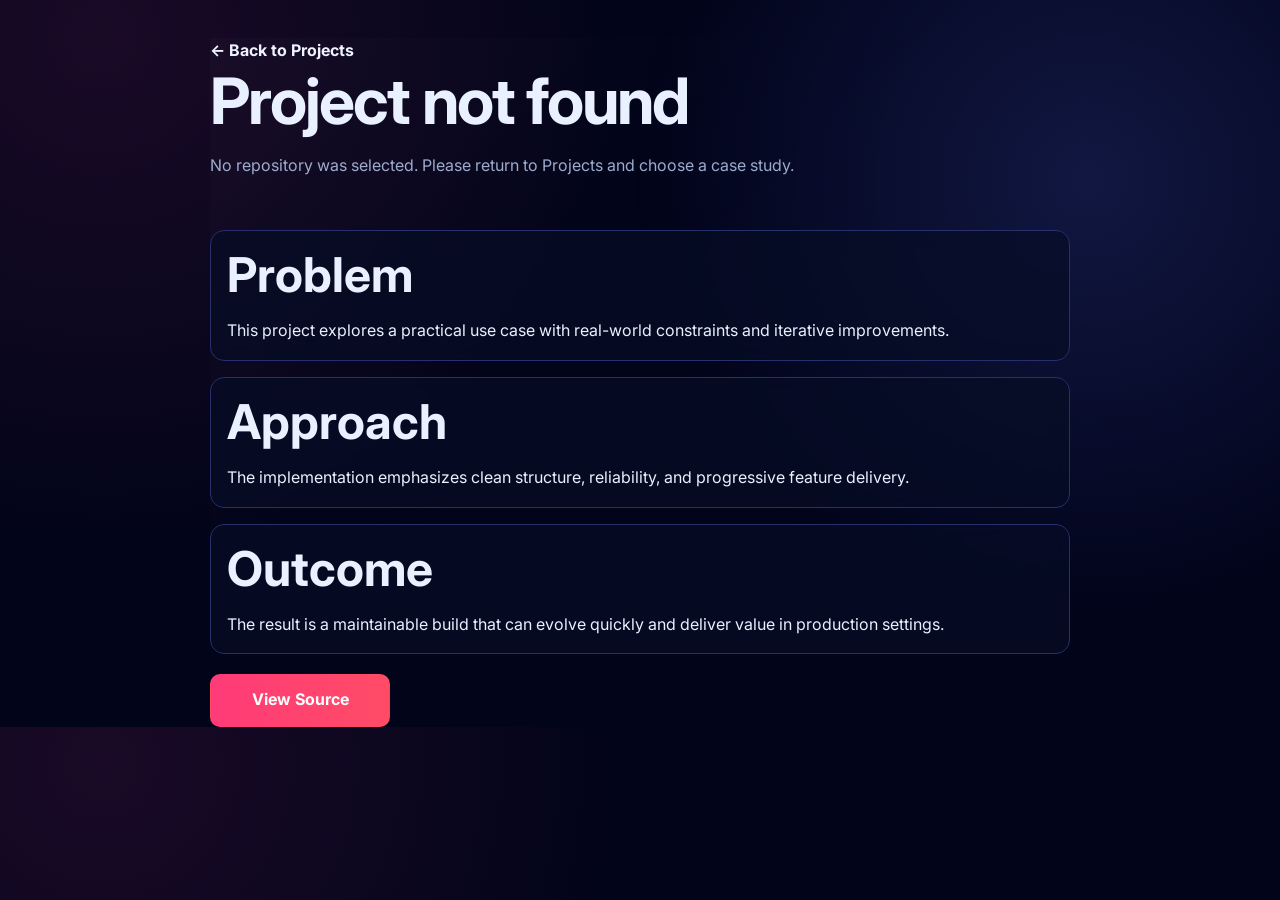
<file: case-study.html>
<!doctype html>
<html lang="en">

<head>
    <meta charset="UTF-8" />
    <meta name="viewport" content="width=device-width, initial-scale=1.0" />
    <meta name="description" content="Project case study by Asrith Kulukuri" />
    <title>Project Case Study | Asrith</title>
    <link rel="preconnect" href="https://fonts.googleapis.com" />
    <link rel="preconnect" href="https://fonts.gstatic.com" crossorigin />
    <link href="https://fonts.googleapis.com/css2?family=Inter:wght@400;500;600;700;800&display=swap"
        rel="stylesheet" />
    <link rel="stylesheet" href="./styles.css" />
</head>

<body>
    <div class="bg-glow"></div>
    <main class="case-main">
        <section class="container case-wrap reveal">
            <header class="case-header">
                <a class="project-link" href="./index.html#projects">← Back to Projects</a>
                <h1 id="caseTitle">Loading case study...</h1>
                <p id="caseDesc" class="section-sub">Fetching project details from GitHub.</p>
                <div id="caseMeta" class="case-meta"></div>
            </header>

            <article class="case-block">
                <h2>Problem</h2>
                <p id="problemText">This project explores a practical use case with real-world constraints and iterative
                    improvements.</p>
            </article>

            <article class="case-block">
                <h2>Approach</h2>
                <p id="approachText">The implementation emphasizes clean structure, reliability, and progressive feature
                    delivery.</p>
            </article>

            <article class="case-block">
                <h2>Outcome</h2>
                <p id="outcomeText">The result is a maintainable build that can evolve quickly and deliver value in
                    production settings.</p>
            </article>

            <div class="case-actions">
                <a id="sourceLink" class="btn btn-primary" href="#" target="_blank" rel="noopener noreferrer">View
                    Source</a>
                <a id="liveLink" class="btn btn-secondary" href="#" target="_blank" rel="noopener noreferrer">Live
                    Demo</a>
            </div>
        </section>
    </main>

    <script>
        const params = new URLSearchParams(window.location.search);
        const repoName = params.get('repo');
        const githubUser = 'AsrithKulukuri';

        const titleEl = document.getElementById('caseTitle');
        const descEl = document.getElementById('caseDesc');
        const metaEl = document.getElementById('caseMeta');
        const sourceLink = document.getElementById('sourceLink');
        const liveLink = document.getElementById('liveLink');
        const revealEl = document.querySelector('.reveal');

        if (revealEl) revealEl.classList.add('revealed');

        function tag(label) {
            const span = document.createElement('span');
            span.className = 'social';
            span.textContent = label;
            return span;
        }

        async function initCaseStudy() {
            if (!repoName) {
                titleEl.textContent = 'Project not found';
                descEl.textContent = 'No repository was selected. Please return to Projects and choose a case study.';
                sourceLink.href = `https://github.com/${githubUser}`;
                liveLink.style.display = 'none';
                return;
            }

            try {
                const response = await fetch(`https://api.github.com/repos/${githubUser}/${repoName}`);
                if (!response.ok) throw new Error('Repo not found');
                const repo = await response.json();

                titleEl.textContent = repo.name.replace(/[-_]/g, ' ').replace(/\b\w/g, (c) => c.toUpperCase());
                descEl.textContent = repo.description || 'A focused engineering project built for learning and practical impact.';

                metaEl.appendChild(tag(repo.language || 'Code'));
                metaEl.appendChild(tag(repo.fork ? 'Fork' : 'Original'));
                metaEl.appendChild(tag(`Stars ${repo.stargazers_count}`));
                metaEl.appendChild(tag(`Updated ${new Date(repo.updated_at).toLocaleDateString('en-IN', { month: 'short', year: 'numeric' })}`));

                sourceLink.href = repo.html_url;
                liveLink.href = repo.homepage || repo.html_url;

                if (!repo.homepage) {
                    liveLink.textContent = 'Open Repository';
                }

                document.getElementById('problemText').textContent =
                    `The challenge was to build ${repo.name} in a way that is practical, easy to maintain, and useful for real users.`;
                document.getElementById('approachText').textContent =
                    `I used ${repo.language || 'a suitable stack'} with incremental iterations, testing features quickly, and refining based on usage.`;
                document.getElementById('outcomeText').textContent =
                    `The project now serves as part of my portfolio and demonstrates shipping ability, clean implementation, and continuous improvement.`;
            } catch {
                titleEl.textContent = 'Unable to load case study';
                descEl.textContent = 'GitHub data could not be fetched right now. Please try again.';
                sourceLink.href = `https://github.com/${githubUser}`;
                liveLink.style.display = 'none';
            }
        }

        initCaseStudy();
    </script>
</body>

</html>
</file>
<file: styles.css>
:root {
    /* Default theme variables - overridden by themes.js */
    --bg: #020419;
    --bg-soft: #0a1030;
    --card: #080d26;
    --text: #e9f0ff;
    --muted: #9cabcc;
    --accent: #ff3b78;
    --accent-2: #5a6fff;
    --line: #1b2452;
    --glow: rgba(255, 59, 120, 0.2);

    /* Theme transition */
    --theme-transition: 0.4s ease;
}

* {
    transition: background-color var(--theme-transition), color var(--theme-transition),
        border-color var(--theme-transition), box-shadow var(--theme-transition);
}

html {
    transition: background var(--theme-transition);
}

body {
    transition: background var(--theme-transition), color var(--theme-transition);
}

body.light-mode {
    --bg: #f5f7ff;
    --bg-soft: #dbe4ff;
    --card: #ffffff;
    --text: #12162b;
    --muted: #556083;
    --line: #cad2f2;
    background: radial-gradient(circle at 8% 5%, #eef2ff 0%, var(--bg) 38%);
}

body.light-mode .theme-toggle {
    background: #ffffff;
    color: #1b2350;
}

.theme-toggle:hover {
    transform: translateY(-1px) scale(1.03);
    filter: brightness(1.2);
}

/* ===== THEME-SPECIFIC STYLES ===== */

/* Terminal Mode - Midnight Hacker */
body.terminal-mode {
    font-family: 'Courier New', monospace;
}

body.terminal-mode .brand,
body.terminal-mode h1,
body.terminal-mode h2 {
    text-shadow: 0 0 10px var(--accent), 0 0 20px rgba(0, 255, 136, 0.3);
    letter-spacing: 0.15em;
}

body.terminal-mode .hero-terminal {
    border: 2px solid var(--accent);
    box-shadow: 0 0 20px var(--glow), inset 0 0 20px rgba(0, 255, 136, 0.05);
}

body.terminal-mode .terminal-head span {
    background: var(--accent);
}

body.terminal-mode .terminal-body {
    color: var(--accent);
}

/* Reduced Motion Theme - Chill Student */
body.reduced-motion-theme {
    --theme-transition: 0.8s ease;
}

body.reduced-motion-theme * {
    animation-duration: 0.8s !important;
}

body.reduced-motion-theme .reveal,
body.reduced-motion-theme .reveal.revealed {
    transition-duration: 0.8s;
}

/* Bold CTA - Startup Energy */
body.bold-cta .btn-primary {
    box-shadow: 0 0 20px var(--accent-2), 0 4px 15px rgba(0, 217, 255, 0.3);
    font-weight: 700;
    letter-spacing: 0.05em;
}

body.bold-cta .btn-primary:hover {
    box-shadow: 0 0 30px var(--accent-2), 0 6px 20px rgba(0, 217, 255, 0.4);
}

/* Pixel Mode - Gamer Mode */
body.pixel-mode {
    --pixel-size: 2px;
    image-rendering: pixelated;
    image-rendering: -moz-crisp-edges;
    image-rendering: crisp-edges;
}

body.pixel-mode * {
    border-radius: 0 !important;
}

body.pixel-mode .btn,
body.pixel-mode button {
    border: 3px solid var(--accent);
    box-shadow: 4px 4px 0px var(--accent), 7px 7px 0px rgba(0, 0, 0, 0.3);
}

body.pixel-mode .btn:active,
body.pixel-mode button:active {
    transform: translate(4px, 4px);
    box-shadow: none;
}

body.pixel-mode .card,
body.pixel-mode article {
    border: 2px solid var(--accent);
    box-shadow: inset 0 0 0 1px var(--line);
}

/* Chaos Mode - Experimental */
body.chaos-mode {
    --theme-transition: 0.2s ease;
}

body.chaos-mode * {
    --accent-override: var(--accent);
    color: var(--text);
}

body.chaos-mode .accent {
    color: var(--accent-override, var(--accent));
}

body.chaos-mode .btn,
body.chaos-mode button {
    background: var(--accent-override, var(--accent));
}

/* ===== THEME SWITCHER UI ===== */

/* Theme Toggle Wrapper */
.theme-toggle-wrapper {
    position: relative;
    z-index: 1001;
}

.theme-switcher {
    position: absolute;
    top: calc(100% + 0.5rem);
    right: 0;
    min-width: 280px;
    max-width: 320px;
    max-height: 70vh;
    background: var(--card);
    border: 1px solid var(--line);
    border-radius: 12px;
    padding: 1.5rem;
    margin: 0;
    display: flex;
    flex-direction: column;
    gap: 0.8rem;
    box-shadow: 0 10px 40px rgba(0, 0, 0, 0.4), 0 0 0 1px rgba(255, 255, 255, 0.05);
    z-index: 1000;
    opacity: 0;
    transform: translateY(-10px) scale(0.95);
    pointer-events: none;
    transition: opacity 0.25s ease, transform 0.25s cubic-bezier(0.4, 0, 0.2, 1);
    overflow-y: auto;
    scrollbar-width: thin;
    scrollbar-color: var(--accent) var(--bg-soft);
}

.theme-switcher::-webkit-scrollbar {
    width: 6px;
}

.theme-switcher::-webkit-scrollbar-track {
    background: var(--bg-soft);
    border-radius: 3px;
}

.theme-switcher::-webkit-scrollbar-thumb {
    background: var(--accent);
    border-radius: 3px;
}

.theme-switcher::-webkit-scrollbar-thumb:hover {
    background: var(--accent2);
}

.theme-switcher.open {
    opacity: 1;
    transform: translateY(0) scale(1);
    pointer-events: auto;
}

/* Mobile responsive for theme dropdown */
@media (max-width: 560px) {
    .theme-switcher {
        right: -1rem;
        left: -1rem;
        min-width: auto;
        max-width: none;
        width: calc(100vw - 2rem);
        margin: 0 1rem;
    }
}

.theme-option {
    display: flex;
    align-items: center;
    gap: 0.875rem;
    padding: 0.875rem 1rem;
    background: var(--bg-soft);
    border: 1.5px solid var(--line);
    border-radius: 0.7rem;
    color: var(--text);
    cursor: pointer;
    transition: all 0.25s ease;
    font-weight: 500;
    font-size: 0.95rem;
    text-align: left;
    width: 100%;
    box-sizing: border-box;
    position: relative;
}

.theme-option span {
    font-size: 1.6rem;
    flex-shrink: 0;
    transition: transform 0.25s ease;
}

.theme-option:hover {
    background: var(--bg);
    border-color: var(--accent);
    transform: translateX(-5px);
}

.theme-option:hover span {
    transform: scale(1.1);
}

.theme-option.active {
    background: var(--accent);
    border-color: var(--accent);
    color: var(--bg);
    font-weight: 600;
}

.theme-option.active span {
    transform: scale(1.15);
}

.theme-options-grid {
    display: grid;
    grid-template-columns: repeat(4, minmax(0, 1fr));
    gap: 0.6rem;
}

.theme-option.icon-only {
    justify-content: center;
    padding: 0.7rem;
    min-height: 3.1rem;
}

.theme-option.icon-only span {
    font-size: 1.45rem;
}

/* Theme Switcher Close Button */
.theme-close-btn {
    width: 2rem;
    height: 2rem;
    display: flex;
    align-items: center;
    justify-content: center;
    background: transparent;
    border: 1px solid var(--line);
    border-radius: 6px;
    cursor: pointer;
    font-size: 1.2rem;
    color: var(--muted);
    transition: all 0.2s ease;
    padding: 0;
    flex-shrink: 0;
}

.theme-close-btn:hover {
    background: var(--accent);
    color: var(--bg);
    border-color: var(--accent);
    transform: rotate(90deg);
}

/* Theme Switcher Backdrop Overlay */
.theme-overlay {
    position: fixed;
    top: 0;
    left: 0;
    width: 100%;
    height: 100vh;
    background: rgba(0, 0, 0, 0.6);
    backdrop-filter: blur(4px);
    z-index: 999;
    opacity: 0;
    pointer-events: none;
    transition: opacity 0.3s ease;
}

.theme-overlay.show {
    opacity: 1;
    pointer-events: none;
}

/* Theme Selector Trigger Button */
.theme-selector-btn {
    background: transparent;
    border: 1px solid var(--line);
    color: var(--text);
    border-radius: 0.6rem;
    padding: 0.45rem 0.7rem;
    cursor: pointer;
    transition: all 0.2s ease;
    display: flex;
    align-items: center;
    gap: 0.4rem;
    font-size: 0.95rem;
    position: relative;
    flex-shrink: 0;
}

.theme-selector-btn:hover {
    background: var(--bg-soft);
    border-color: var(--accent);
}

.theme-selector-btn.active {
    border-color: var(--accent);
    color: var(--accent);
}



body.game-open {
    overflow: hidden;
}

* {
    box-sizing: border-box;
}

html {
    scroll-behavior: smooth;
}

body {
    margin: 0;
    font-family: Inter, system-ui, -apple-system, Segoe UI, Roboto, sans-serif;
    color: var(--text);
    background: radial-gradient(circle at 8% 5%, #1a0a27 0%, var(--bg) 38%);
    line-height: 1.6;
}

section {
    content-visibility: auto;
    contain-intrinsic-size: 1px 760px;
}

.bg-glow {
    position: fixed;
    inset: 0;
    pointer-events: none;
    background: radial-gradient(circle at 85% 20%, rgba(90, 111, 255, 0.18), transparent 35%);
}

.container {
    width: min(1120px, 92%);
    margin: 0 auto;
}

.section-gap {
    padding: 5.5rem 0;
}

h1,
h2,
h3 {
    line-height: 1.15;
    margin: 0 0 1rem;
}

h1 {
    font-size: clamp(2.2rem, 6vw, 4rem);
    letter-spacing: -0.03em;
}

h2 {
    font-size: clamp(1.9rem, 4vw, 3rem);
}

p {
    margin: 0;
}

.section-sub {
    color: var(--muted);
    max-width: 66ch;
    margin-bottom: 2rem;
}

.reveal {
    opacity: 0;
    transform: translateY(20px);
    transition: opacity 0.45s ease, transform 0.45s ease;
    transition-delay: var(--reveal-delay, 0ms);
}

.reveal.revealed {
    opacity: 1;
    transform: translateY(0);
}

.nav-wrap {
    position: sticky;
    top: 0;
    z-index: 12;
    backdrop-filter: blur(10px);
    background: rgba(2, 4, 25, 0.6);
    border-bottom: 1px solid rgba(27, 36, 82, 0.5);
}

.nav {
    min-height: 72px;
    display: flex;
    align-items: center;
    justify-content: space-between;
    gap: 1rem;
    position: relative;
}

.brand {
    color: #f7fbff;
    text-decoration: none;
    font-weight: 800;
    letter-spacing: 0.01em;
    flex-shrink: 0;
}

.theme-toggle {
    border: 1px solid var(--line);
    background: #0d1540;
    color: #dce6ff;
    border-radius: 10px;
    padding: 0.45rem 0.7rem;
    cursor: pointer;
    transition: transform 0.3s ease, background 0.2s ease, border-color 0.2s ease;
    flex-shrink: 0;
}

.theme-toggle:hover {
    background: #1a2260;
    border-color: var(--accent);
}

.theme-toggle.active {
    background: var(--accent);
    color: var(--bg);
    border-color: var(--accent);
}

.theme-toggle.vibe-shift {
    transform: scale(0.96);
    filter: saturate(1.2);
}

.brand-mark,
.accent {
    color: var(--accent);
}

.menu-btn {
    display: none;
    border: 1px solid var(--line);
    border-radius: 10px;
    color: var(--text);
    background: #0a1238;
    padding: 0.6rem 0.95rem;
}

.nav-links {
    display: flex;
    list-style: none;
    margin: 0;
    padding: 0;
    gap: 1.6rem;
}

.nav-links a {
    color: #c4d2ef;
    text-decoration: none;
    font-weight: 500;
    transition: color 0.2s ease, transform 0.2s ease;
}

.nav-links a:hover {
    color: #fff;
    transform: translateY(-1px);
}

.nav-links a.active-link {
    color: #ffffff;
    text-shadow: 0 0 10px rgba(90, 111, 255, 0.45);
}

.smart-progress {
    position: fixed;
    top: 0;
    left: 0;
    height: 3px;
    width: 0;
    z-index: 70;
    background: linear-gradient(90deg, #ff3b78, #7f63ff, #3e88ff);
    box-shadow: 0 0 10px rgba(127, 99, 255, 0.6);
    transition: width 0.12s linear;
}

.hero {
    padding-top: 3rem;
}

.hero-terminal {
    width: min(100%, 420px);
    border-radius: 12px;
    overflow: hidden;
    margin-bottom: 2.2rem;
    box-shadow: 0 20px 44px rgba(0, 0, 0, 0.35);
    animation: floaty 5.5s ease-in-out infinite;
}

.terminal-head {
    background: #111b4c;
    height: 30px;
    display: flex;
    align-items: center;
    gap: 0.45rem;
    padding: 0 0.95rem;
}

.terminal-head span {
    width: 12px;
    height: 12px;
    border-radius: 999px;
}

.terminal-head span:nth-child(1) {
    background: #ff5f56;
}

.terminal-head span:nth-child(2) {
    background: #ffbd2e;
}

.terminal-head span:nth-child(3) {
    background: #27c93f;
}

.terminal-body {
    background: #05060d;
    padding: 1rem 1.2rem;
    border: 1px solid #111427;
}

.terminal-live {
    display: flex;
    flex-direction: column;
    gap: 0.75rem;
}

.terminal-output {
    max-height: 170px;
    overflow-y: auto;
    padding-right: 0.35rem;
    scrollbar-width: thin;
    scrollbar-color: #1f2a5e #080b17;
}

.terminal-output::-webkit-scrollbar {
    width: 6px;
}

.terminal-output::-webkit-scrollbar-thumb {
    background: #1f2a5e;
    border-radius: 999px;
}

.terminal-input-row {
    display: flex;
    align-items: center;
    gap: 0.5rem;
}

.terminal-prompt {
    white-space: nowrap;
    font-family: ui-monospace, SFMono-Regular, Menlo, Monaco, Consolas, monospace;
    font-size: 0.95rem;
}

.terminal-input {
    flex: 1;
    min-width: 0;
    border: 0;
    outline: 0;
    background: transparent;
    color: #d0d8ef;
    font-family: ui-monospace, SFMono-Regular, Menlo, Monaco, Consolas, monospace;
    font-size: 0.95rem;
}

.terminal-input::placeholder {
    color: #6f7ca7;
}

.terminal-body p {
    margin: 0.24rem 0;
    font-family: ui-monospace, SFMono-Regular, Menlo, Monaco, Consolas, monospace;
    color: #d0d8ef;
}

.terminal-body .u,
.terminal-body .ok {
    color: #18a0ff;
}

.cursor {
    width: 9px;
    height: 1.1em;
    display: inline-block;
    vertical-align: -0.2em;
    background: var(--accent);
    animation: blink 1s steps(1, end) infinite;
}

@keyframes blink {
    50% {
        opacity: 0;
    }
}

.lead {
    font-size: clamp(1.2rem, 2.4vw, 2rem);
    font-weight: 700;
    color: #d5deee;
    margin: 0.7rem 0;
}

.wave {
    display: inline-block;
    transform-origin: 80% 80%;
    animation: wave 2.4s ease-in-out infinite;
}

@keyframes wave {

    0%,
    50%,
    100% {
        transform: rotate(0deg);
    }

    10% {
        transform: rotate(14deg);
    }

    20% {
        transform: rotate(-8deg);
    }

    30% {
        transform: rotate(12deg);
    }

    40% {
        transform: rotate(-4deg);
    }
}

@keyframes floaty {

    0%,
    100% {
        transform: translateY(0);
    }

    50% {
        transform: translateY(-4px);
    }
}

.sub {
    color: var(--muted);
    margin-bottom: 2rem;
}

.cta-row {
    display: flex;
    flex-wrap: wrap;
    gap: 0.9rem;
}

.btn {
    display: inline-flex;
    justify-content: center;
    align-items: center;
    border-radius: 10px;
    padding: 0.8rem 1.25rem;
    min-width: 180px;
    font-weight: 700;
    text-decoration: none;
    border: 1px solid transparent;
    cursor: pointer;
    transition: transform 0.2s ease, box-shadow 0.2s ease;
}

.btn:hover {
    transform: translateY(-2px);
}

.btn-primary {
    color: #fff;
    background: linear-gradient(90deg, var(--accent), #ff4b66);
}

.btn-secondary {
    color: #d8e2ff;
    background: #111a45;
    border-color: #202f73;
}

.grad-title {
    background: linear-gradient(90deg, var(--accent), #7f63ff, #3e88ff);
    -webkit-background-clip: text;
    background-clip: text;
    color: transparent;
}

.about-card {
    background: rgba(8, 13, 38, 0.7);
    border: 1px solid #27306a;
    border-left: 4px solid var(--accent);
    border-radius: 14px;
    padding: 1.45rem;
    max-width: 900px;
}

.about-card p+p {
    margin-top: 1rem;
    color: #becbec;
}

.about-card strong {
    color: var(--accent);
}

.pill-row {
    display: flex;
    flex-wrap: wrap;
    gap: 0.65rem;
    margin-top: 1.25rem;
}

.pill-row span,
.project-tags span {
    font-size: 0.82rem;
    font-weight: 600;
    color: #b9c5ec;
    padding: 0.32rem 0.66rem;
    border-radius: 8px;
    background: #131d4a;
    border: 1px solid #1f2d71;
}

.project-grid {
    display: grid;
    grid-template-columns: repeat(12, minmax(0, 1fr));
    gap: 1rem;
}

.project-section {
    position: relative;
}

.bug-egg {
    position: absolute;
    top: 5.8rem;
    right: 0.5rem;
    border: 1px solid #304087;
    background: #101742;
    color: #d5e2ff;
    border-radius: 999px;
    width: 40px;
    height: 40px;
    cursor: pointer;
    z-index: 5;
    transition: transform 0.2s ease;
}

.bug-egg:hover {
    transform: scale(1.06);
}

.project-card {
    grid-column: span 4;
    background: linear-gradient(170deg, rgba(10, 14, 40, 0.95), rgba(6, 9, 28, 0.95));
    border: 1px solid #25316f;
    border-radius: 14px;
    padding: 1.25rem;
    min-height: 250px;
    display: flex;
    flex-direction: column;
    gap: 0.75rem;
    transition: transform 0.2s ease, box-shadow 0.2s ease;
    transform-style: preserve-3d;
}

.project-card h3 {
    margin: 0;
}

.project-meta {
    display: flex;
    justify-content: space-between;
    color: #90a2cf;
    font-size: 0.88rem;
}

.project-card p {
    color: #b7c4e2;
    flex: 1;
}

.project-tags {
    display: flex;
    flex-wrap: wrap;
    gap: 0.5rem;
}

.project-link-row {
    display: flex;
    flex-wrap: wrap;
    gap: 0.9rem;
}

.project-link {
    color: #eef3ff;
    text-decoration: none;
    font-weight: 700;
}

.project-link:hover {
    color: #9ab8ff;
}

.timeline {
    margin: 0;
    padding: 0;
    list-style: none;
    border-left: 1px solid #202a63;
}

.timeline li {
    position: relative;
    padding: 0 0 2rem 1.8rem;
}

.timeline .dot {
    position: absolute;
    left: -8px;
    top: 6px;
    width: 14px;
    height: 14px;
    border-radius: 999px;
    background: #12183c;
    border: 1px solid #1f275e;
}

.timeline li.active .dot {
    background: var(--accent);
    border-color: #ff7aa7;
    box-shadow: 0 0 22px rgba(255, 59, 120, 0.7);
}

.timeline .year {
    color: #98a9d4;
    font-weight: 700;
    font-size: 0.92rem;
}

.timeline h3 {
    margin-top: 0.3rem;
    margin-bottom: 0.5rem;
}

.timeline p {
    color: #b4c2e5;
}

.contact-wrap {
    display: grid;
    grid-template-columns: 1.1fr 1fr;
    gap: 1.8rem;
}

.social-row {
    display: flex;
    gap: 0.8rem;
    margin-top: 1.2rem;
}

.social {
    text-decoration: none;
    color: #dce6ff;
    border: 1px solid #243170;
    background: #101947;
    padding: 0.6rem 0.95rem;
    border-radius: 10px;
    font-weight: 600;
    transition: transform 0.2s ease, border-color 0.2s ease;
}

.social:hover {
    transform: translateY(-2px);
    border-color: #3750ae;
}

.contact-card {
    display: grid;
    gap: 0.58rem;
    background: rgba(7, 11, 34, 0.9);
    border: 1px solid #222d68;
    border-radius: 14px;
    padding: 1.2rem;
    transition: transform 0.2s ease, box-shadow 0.2s ease;
}

.contact-card label {
    color: #dce7ff;
    font-weight: 600;
}

.contact-card input,
.contact-card textarea {
    width: 100%;
    background: #101842;
    border: 1px solid #202c6b;
    color: #ecf2ff;
    border-radius: 10px;
    padding: 0.75rem;
    margin-bottom: 0.7rem;
    font: inherit;
}

.contact-card input::placeholder,
.contact-card textarea::placeholder {
    color: #8ea2cc;
}

.hp {
    display: none;
}

.form-status {
    min-height: 1.2rem;
    color: #b9c9ef;
    font-weight: 500;
}

.skill-grid,
.proof-grid {
    display: grid;
    grid-template-columns: repeat(12, minmax(0, 1fr));
    gap: 1rem;
}

.skill-card {
    grid-column: span 4;
    background: rgba(8, 13, 38, 0.72);
    border: 1px solid #27306a;
    border-radius: 14px;
    padding: 1.2rem;
    transition: transform 0.2s ease, box-shadow 0.2s ease;
    transform-style: preserve-3d;
}

.fun-skill-grid {
    margin-top: 1rem;
    display: grid;
    grid-template-columns: repeat(12, minmax(0, 1fr));
    gap: 1rem;
}

.joke-skill-card {
    grid-column: span 4;
    background: rgba(8, 13, 38, 0.68);
    border: 1px solid #2a366f;
    border-radius: 14px;
    padding: 1rem;
    transition: transform 0.25s ease, box-shadow 0.25s ease, border-color 0.25s ease;
}

.joke-skill-card p {
    color: #b5c3e9;
}

.joke-skill-card.is-joking {
    border-color: #4f67d8;
    box-shadow: 0 14px 30px rgba(17, 27, 65, 0.35);
}

.dev-terminal-card {
    margin-top: 1rem;
    border-radius: 12px;
    overflow: hidden;
    max-width: 560px;
    box-shadow: 0 16px 36px rgba(0, 0, 0, 0.33);
}

.interactive-card {
    transform: perspective(900px) rotateX(var(--rx, 0deg)) rotateY(var(--ry, 0deg));
}

.interactive-card.is-hover {
    box-shadow: 0 14px 36px rgba(0, 0, 0, 0.32);
}

.proof-grid .about-card {
    grid-column: span 6;
    max-width: none;
}

.contrib {
    width: 100%;
    border-radius: 10px;
    border: 1px solid #24306b;
    margin-top: 0.8rem;
    background: #050a1e;
}

.testimonial-list {
    display: grid;
    gap: 0.9rem;
    margin-top: 0.9rem;
}

.testimonial-list blockquote {
    margin: 0;
    border: 1px solid #202b65;
    background: #0b1233;
    border-radius: 10px;
    padding: 0.9rem;
}

.testimonial-list p {
    color: #c8d5f3;
}

.testimonial-list cite {
    display: block;
    margin-top: 0.35rem;
    color: #95a8d4;
    font-style: normal;
}

.case-main {
    padding-top: 2.4rem;
}

.case-wrap {
    max-width: 860px;
}

.case-header {
    margin-bottom: 1.2rem;
}

.case-meta {
    display: flex;
    flex-wrap: wrap;
    gap: 0.6rem;
    margin-top: 0.8rem;
}

.case-block {
    background: rgba(8, 13, 38, 0.72);
    border: 1px solid #27306a;
    border-radius: 14px;
    padding: 1rem;
    margin-top: 1rem;
}

.case-actions {
    display: flex;
    flex-wrap: wrap;
    gap: 0.8rem;
    margin-top: 1.2rem;
}

.footer {
    padding: 2rem 0 3rem;
    color: #91a3cc;
    text-align: center;
}

.whatsapp-float {
    position: fixed;
    right: 1.25rem;
    bottom: 1.25rem;
    width: 58px;
    height: 58px;
    border-radius: 999px;
    display: grid;
    place-items: center;
    color: #ffffff;
    background: linear-gradient(160deg, #25d366, #18b34f);
    box-shadow: 0 12px 24px rgba(13, 24, 56, 0.45), 0 0 0 4px rgba(37, 211, 102, 0.15);
    z-index: 20;
    transition: transform 0.2s ease, box-shadow 0.2s ease;
    animation: breathe 3s ease-in-out infinite;
}

.whatsapp-float svg {
    width: 28px;
    height: 28px;
    fill: currentColor;
}

.whatsapp-float:hover {
    transform: translateY(-2px) scale(1.03);
    box-shadow: 0 14px 28px rgba(13, 24, 56, 0.5), 0 0 0 6px rgba(37, 211, 102, 0.18);
}

.whatsapp-float:focus-visible {
    outline: 2px solid #ffffff;
    outline-offset: 2px;
}

@keyframes breathe {

    0%,
    100% {
        box-shadow: 0 12px 24px rgba(13, 24, 56, 0.45), 0 0 0 4px rgba(37, 211, 102, 0.15);
    }

    50% {
        box-shadow: 0 16px 30px rgba(13, 24, 56, 0.5), 0 0 0 6px rgba(37, 211, 102, 0.2);
    }
}

.loading-screen {
    position: fixed;
    inset: 0;
    z-index: 60;
    display: grid;
    place-items: center;
    background: radial-gradient(circle at 20% 15%, #190d2b 0%, #020419 50%);
    opacity: 1;
    transition: opacity 0.45s ease, visibility 0.45s ease;
}

.loading-screen.is-hidden {
    opacity: 0;
    visibility: hidden;
}

.loader-card {
    width: min(92vw, 520px);
    border-radius: 14px;
    border: 1px solid #25306f;
    background: rgba(8, 13, 38, 0.92);
    padding: 1.25rem;
    box-shadow: 0 18px 42px rgba(0, 0, 0, 0.35);
}

.loader-title {
    color: #a5b4db;
}

.loader-line {
    margin-top: 0.45rem;
    font-weight: 700;
}

.loader-progress-wrap {
    margin-top: 0.9rem;
    height: 10px;
    border-radius: 999px;
    background: #0e1434;
    overflow: hidden;
    border: 1px solid #22306f;
}

.loader-progress {
    height: 100%;
    width: 0%;
    background: linear-gradient(90deg, #ff3b78, #7f63ff, #3e88ff);
    box-shadow: 0 0 12px rgba(127, 99, 255, 0.7);
    transition: width 0.18s linear;
}

.loader-joke {
    margin-top: 0.7rem;
    color: #b8c6ea;
}

.idle-overlay {
    position: fixed;
    inset: 0;
    z-index: 50;
    display: grid;
    place-items: center;
    background: rgba(2, 4, 25, 0.58);
    backdrop-filter: blur(2px);
    opacity: 0;
    visibility: hidden;
    pointer-events: none;
    transition: opacity 0.22s ease, visibility 0.22s ease;
}

.idle-overlay.is-visible {
    opacity: 1;
    visibility: visible;
    pointer-events: auto;
}

.idle-overlay p {
    border: 1px solid #2d3d80;
    border-radius: 12px;
    background: #0c143a;
    color: #e7eeff;
    padding: 0.95rem 1.1rem;
    font-weight: 600;
}

.toast {
    position: fixed;
    left: 50%;
    bottom: 1rem;
    transform: translateX(-50%) translateY(14px);
    z-index: 55;
    opacity: 0;
    pointer-events: none;
    background: #101a45;
    border: 1px solid #2c3b81;
    color: #e4edff;
    padding: 0.65rem 0.9rem;
    border-radius: 10px;
    transition: opacity 0.22s ease, transform 0.22s ease;
}

.toast.show {
    opacity: 1;
    transform: translateX(-50%) translateY(0);
}

/* ===== PREMIUM UI: GLASSMORPHISM & DEPTH ===== */

body.user-idle {
    --text: var(--muted);
}

/* Focus-aware animations */
.focus-ring:focus {
    outline: 2px solid var(--accent);
    outline-offset: 2px;
    transform: scale(var(--focus-scale, 1)) !important;
    box-shadow: 0 0 0 3px var(--bg), 0 0 15px var(--accent);
}

input:focus,
textarea:focus {
    box-shadow: 0 0 0 3px var(--bg), inset 0 0 10px var(--accent);
    border-color: var(--accent);
    transform: scale(1.02);
}

/* Skeleton Loaders */
.skeleton-card {
    padding: 1.5rem;
    background: var(--card);
    border: 1px solid var(--line);
    border-radius: 0.8rem;
    animation: skeleton-pulse 2s ease-in-out infinite;
}

.skeleton-line {
    height: 12px;
    background: linear-gradient(90deg,
            var(--bg-soft) 0%,
            var(--card) 50%,
            var(--bg-soft) 100%);
    border-radius: 4px;
    margin-bottom: 0.8rem;
    background-size: 200% 100%;
    animation: skeleton-loading 1.5s infinite;
}

.skeleton-title {
    height: 18px;
    margin-bottom: 1rem;
}

@keyframes skeleton-loading {
    0% {
        background-position: 200% 0;
    }

    100% {
        background-position: -200% 0;
    }
}

@keyframes skeleton-pulse {

    0%,
    100% {
        opacity: 1;
    }

    50% {
        opacity: 0.6;
    }
}

/* Discovery Hints */
.discovery-hint {
    position: fixed;
    bottom: -80px;
    left: 50%;
    transform: translateX(-50%);
    background: var(--accent);
    color: var(--bg);
    padding: 1rem 1.5rem;
    border-radius: 0.8rem;
    font-weight: 600;
    font-size: 0.95rem;
    z-index: 200;
    box-shadow: 0 10px 30px rgba(0, 0, 0, 0.3);
    transition: all 0.4s cubic-bezier(0.34, 1.56, 0.64, 1);
    pointer-events: none;
}

.discovery-hint.show {
    bottom: 30px;
    animation: hint-bounce 0.6s cubic-bezier(0.34, 1.56, 0.64, 1);
}

@keyframes hint-bounce {
    0% {
        transform: translateX(-50%) translateY(20px);
        opacity: 0;
    }

    50% {
        transform: translateX(-50%) translateY(-10px);
    }

    100% {
        transform: translateX(-50%) translateY(0);
        opacity: 1;
    }
}

/* Hover Intelligence Tracking */
[data-hover-track] {
    transition: all 0.3s ease;
    position: relative;
}

[data-hover-track].hovering {
    transform: translateY(-2px);
    box-shadow: 0 8px 24px rgba(0, 0, 0, 0.15);
}

[data-hover-track].prolonged-hover {
    box-shadow: 0 12px 40px var(--glow);
    background: var(--bg-soft);
}

[data-hover-track].prolonged-hover::before {
    content: '💡';
    position: absolute;
    top: -25px;
    right: 10px;
    font-size: 1.2rem;
    animation: hint-float 2s ease-in-out infinite;
}

@keyframes hint-float {

    0%,
    100% {
        transform: translateY(0);
    }

    50% {
        transform: translateY(-5px);
    }
}

/* Glassmorphism Effect for Cards */
.card,
article {
    backdrop-filter: blur(10px);
    border: 1px solid rgba(255, 255, 255, 0.1);
    background: rgba(var(--card-rgb), 0.8);
}

/* Layered Depth System */
.depth-0 {
    z-index: 0;
}

.depth-1 {
    z-index: 10;
    box-shadow: 0 4px 6px rgba(0, 0, 0, 0.07);
}

.depth-2 {
    z-index: 20;
    box-shadow: 0 8px 16px rgba(0, 0, 0, 0.1);
}

.depth-3 {
    z-index: 30;
    box-shadow: 0 12px 24px rgba(0, 0, 0, 0.15);
}

.depth-4 {
    z-index: 40;
    box-shadow: 0 16px 32px rgba(0, 0, 0, 0.2);
}

/* Motion Hierarchy Variables */
:root {
    --motion-duration: 0.45s;
    --focus-scale: 1;
}

/* Scroll Storytelling */
section {
    position: relative;
    overflow: hidden;
}

section::before {
    content: '';
    position: absolute;
    top: 0;
    left: 0;
    right: 0;
    bottom: 0;
    background: linear-gradient(135deg,
            rgba(255, 255, 255, 0.02) 0%,
            transparent 50%);
    pointer-events: none;
    --motion-duration: 0.8s;
}

/* Smart CTA Animations */
.btn,
button {
    position: relative;
    overflow: hidden;
    --motion-duration: 0.3s;
}

.btn::before,
button::before {
    content: '';
    position: absolute;
    top: 50%;
    left: 50%;
    width: 0;
    height: 0;
    border-radius: 50%;
    background: rgba(255, 255, 255, 0.3);
    transform: translate(-50%, -50%);
    transition: width 0.6s, height 0.6s;
}

.btn:active::before,
button:active::before {
    width: 300px;
    height: 300px;
}

/* Magnetic Hover Effects */
.magnetic {
    position: relative;
}

.magnetic:hover {
    --motion-duration: 0.2s;
}

/* Ambient Motion (reduced when idle) */
.ambient {
    transition: opacity 0.8s ease;
}

body.user-idle .ambient {
    opacity: 0.4;
}

/* Versioned Build Footer */
.build-info {
    font-size: 0.75rem;
    color: var(--muted);
    text-align: center;
    padding: 1rem 0;
    border-top: 1px solid var(--line);
    margin-top: 2rem;
}

.build-info span {
    display: inline-block;
    margin: 0 0.5rem;
}

@media (prefers-reduced-motion: reduce) {

    *,
    *::before,
    *::after {
        animation: none !important;
        transition: none !important;
        scroll-behavior: auto !important;
    }

    .reveal {
        opacity: 1;
        transform: none;
    }
}

@media (max-width: 980px) {
    .project-card {
        grid-column: span 6;
    }

    .skill-card,
    .proof-grid .about-card {
        grid-column: span 6;
    }

    .joke-skill-card {
        grid-column: span 6;
    }

    .contact-wrap {
        grid-template-columns: 1fr;
    }
}

@media (max-width: 760px) {
    .container {
        width: min(1120px, 94%);
    }

    .nav {
        min-height: 66px;
    }

    .menu-btn {
        display: inline-block;
    }

    .theme-toggle {
        display: none;
    }

    .theme-switcher {
        display: none;
    }

    .theme-overlay {
        display: none;
    }

    body.webview-mode .theme-toggle {
        display: inline-flex;
        align-items: center;
        justify-content: center;
    }

    body.webview-mode .mobile-theme-divider,
    body.webview-mode .mobile-theme-section,
    body.webview-mode .theme-switcher,
    body.webview-mode .theme-overlay {
        display: none;
    }

    .nav-links {
        position: absolute;
        top: 66px;
        left: 4%;
        width: 92%;
        border: 1px solid #1c285e;
        border-radius: 12px;
        background: #070d2b;
        padding: 0.7rem;
        display: none;
        flex-direction: column;
        gap: 0.5rem;
    }

    .nav-links.open {
        display: flex;
    }

    .nav-links a {
        display: block;
        padding: 0.5rem 0.35rem;
    }

    .mobile-theme-divider {
        height: 1px;
        background: var(--line);
        margin: 0.5rem 0;
    }

    .mobile-theme-section {
        padding: 0.5rem 0;
    }

    .mobile-theme-label {
        padding: 0.5rem 0.35rem;
        font-weight: 600;
        color: var(--accent);
        font-size: 0.95rem;
    }

    .mobile-theme-options {
        display: grid;
        grid-template-columns: repeat(4, minmax(0, 1fr));
        gap: 0.4rem;
        padding: 0.5rem 0;
    }

    .mobile-theme-option {
        display: flex;
        width: 100%;
        align-items: center;
        justify-content: center;
        text-align: center;
        padding: 0.6rem;
        background: transparent;
        border: 1px solid transparent;
        border-radius: 0.4rem;
        color: var(--text);
        cursor: pointer;
        transition: all 0.2s ease;
        font-weight: 500;
    }

    .mobile-theme-option.icon-only {
        min-height: 2.8rem;
    }

    .mobile-theme-option.icon-only span {
        font-size: 1.25rem;
        line-height: 1;
    }

    .mobile-theme-option:hover {
        background: var(--bg-soft);
        border-color: var(--accent);
    }

    .mobile-theme-option.active {
        background: var(--accent);
        color: var(--bg);
        border-color: var(--accent);
    }

    .hero {
        padding-top: 2rem;
    }

    .hero-terminal {
        margin-bottom: 1.5rem;
    }

    .terminal-body {
        padding: 0.8rem 0.9rem;
    }

    .terminal-body p {
        font-size: 0.88rem;
    }

    .cta-row {
        width: 100%;
    }

    .btn {
        width: 100%;
        min-width: 0;
    }

    .about-card {
        padding: 1.1rem;
    }

    .timeline {
        border-left-width: 0;
    }

    .timeline li {
        padding-left: 1.3rem;
    }

    .timeline .dot {
        left: 0;
    }

    .social-row {
        flex-wrap: wrap;
    }

    .social {
        width: 100%;
        text-align: center;
    }

    .contact-card {
        padding: 1rem;
    }

    .project-card {
        grid-column: span 12;
    }

    .skill-card,
    .proof-grid .about-card {
        grid-column: span 12;
    }

    .joke-skill-card {
        grid-column: span 12;
    }

    .section-gap {
        padding: 4rem 0;
    }

    .whatsapp-float {
        right: 1rem;
        bottom: 1rem;
        width: 54px;
        height: 54px;
    }

    .bug-egg {
        top: 5.1rem;
    }
}

@media (max-width: 560px) {
    h1 {
        font-size: clamp(1.9rem, 11vw, 2.35rem);
    }

    h2 {
        font-size: clamp(1.55rem, 8vw, 1.95rem);
    }

    .lead {
        font-size: 1.2rem;
    }

    .section-sub {
        margin-bottom: 1.35rem;
    }

    .pill-row span,
    .project-tags span {
        font-size: 0.78rem;
    }

    .project-card {
        min-height: 0;
        padding: 1rem;
    }

    .project-link-row {
        gap: 0.6rem;
    }

    .project-meta {
        font-size: 0.8rem;
    }

    .footer {
        padding-bottom: 5.5rem;
    }
}

/* ===== NEW: GAMES & MODALS ===== */

.header-games {
    display: flex;
    gap: 0.5rem;
    align-items: center;
}

.header-btn {
    background: transparent;
    border: none;
    font-size: 1.3rem;
    cursor: pointer;
    padding: 0.4rem 0.6rem;
    border-radius: 0.4rem;
    transition: all 0.2s ease;
    display: flex;
    align-items: center;
    justify-content: center;
}

.header-btn:hover {
    background: var(--card);
    transform: scale(1.1);
}

.header-btn:active {
    transform: scale(0.95);
}

/* Game Modal Styles */
.game-modal {
    position: fixed;
    inset: 0;
    background: rgba(2, 4, 25, 0.85);
    backdrop-filter: blur(4px);
    z-index: 100;
    display: flex;
    align-items: center;
    justify-content: center;
    opacity: 0;
    pointer-events: none;
    transition: opacity 0.3s ease;
}

.game-modal.open {
    opacity: 1;
    pointer-events: auto;
}

.game-content {
    background: var(--card);
    border: 1px solid var(--line);
    border-radius: 1rem;
    padding: 2rem;
    max-width: 600px;
    width: 90%;
    max-height: 85vh;
    overflow-y: auto;
    box-shadow: 0 25px 50px rgba(0, 0, 0, 0.3);
    animation: modalSlideIn 0.3s ease;
}

@keyframes modalSlideIn {
    from {
        transform: translateY(-30px);
        opacity: 0;
    }

    to {
        transform: translateY(0);
        opacity: 1;
    }
}

.game-header {
    display: flex;
    justify-content: space-between;
    align-items: center;
    margin-bottom: 1rem;
    padding-bottom: 1rem;
    border-bottom: 1px solid var(--line);
}

.game-header h3 {
    margin: 0;
    font-size: 1.5rem;
}

.game-close {
    background: transparent;
    border: none;
    font-size: 1.5rem;
    cursor: pointer;
    color: var(--text);
    padding: 0;
    line-height: 1;
    transition: color 0.2s;
}

.game-close:hover {
    color: var(--accent);
}

.game-info {
    margin-bottom: 1.5rem;
    padding: 1rem;
    background: var(--bg);
    border-radius: 0.6rem;
}

.game-info p {
    margin-bottom: 0.5rem;
    color: var(--muted);
}

.game-stats {
    display: flex;
    gap: 2rem;
    margin-top: 0.5rem;
    font-weight: 600;
}

.game-controls {
    display: flex;
    gap: 0.8rem;
    margin-top: 1.5rem;
    justify-content: center;
}

.game-btn {
    padding: 0.6rem 1.2rem;
    background: var(--accent);
    color: white;
    border: none;
    border-radius: 0.5rem;
    cursor: pointer;
    font-weight: 500;
    transition: all 0.2s ease;
}

.game-btn:hover {
    background: var(--accent-2);
    transform: translateY(-2px);
}

.game-btn:active {
    transform: translateY(0);
}

.game-btn.subtle {
    background: transparent;
    color: var(--muted);
    border: 1px solid var(--line);
}

.game-btn.subtle:hover {
    background: var(--bg);
    color: var(--text);
}

/* Bug Game Styles */
.bug-game-arena {
    position: relative;
    width: 100%;
    height: 250px;
    background: linear-gradient(135deg, var(--bg) 0%, var(--bg-soft) 100%);
    border: 2px solid var(--accent-2);
    border-radius: 0.8rem;
    margin-bottom: 1rem;
    overflow: hidden;
}

.bug-target {
    position: absolute;
    background: transparent;
    border: none;
    font-size: 2rem;
    cursor: pointer;
    padding: 0;
    transition: transform 0.1s ease;
    z-index: 10;
}

.bug-target:hover {
    transform: scale(1.15);
}

.bug-target:active {
    transform: scale(0.9);
}

.game-end-msg {
    display: flex;
    align-items: center;
    justify-content: center;
    height: 100%;
    font-size: 1.5rem;
    font-weight: bold;
    color: var(--accent);
}

/* Coffee Clicker Styles */
.coffee-game {
    text-align: center;
}

.coffee-btn {
    font-size: 6rem;
    background: transparent;
    border: none;
    cursor: pointer;
    transition: transform 0.1s ease;
    margin: 1rem 0;
}

.coffee-btn:active {
    transform: scale(0.9);
}

.coffee-stats {
    background: var(--bg);
    border-radius: 0.8rem;
    padding: 1.5rem;
    margin: 1.5rem 0;
}

.stat-row {
    display: flex;
    justify-content: space-between;
    padding: 0.5rem 0;
    font-size: 0.95rem;
}

.stat-row span:last-child {
    font-weight: bold;
    color: var(--accent);
}

.coffee-upgrades {
    background: var(--bg-soft);
    border-radius: 0.8rem;
    padding: 1.5rem;
    margin: 1.5rem 0;
}

.coffee-upgrades h4 {
    margin-top: 0;
    margin-bottom: 1rem;
}

.upgrade-btn {
    display: block;
    width: 100%;
    padding: 0.8rem;
    margin-bottom: 0.8rem;
    background: var(--accent-2);
    color: white;
    border: none;
    border-radius: 0.5rem;
    cursor: pointer;
    transition: all 0.2s ease;
    font-weight: 500;
}

.upgrade-btn:hover:not(:disabled) {
    background: var(--accent);
    transform: translateY(-2px);
}

.upgrade-btn:disabled {
    opacity: 0.5;
    cursor: not-allowed;
}

/* Tab Hidden State */
body.tab-hidden {
    animation: tabHiddenPulse 0.5s ease;
}

@keyframes tabHiddenPulse {

    0%,
    100% {
        opacity: 1;
    }

    50% {
        opacity: 0.7;
    }
}

/* Konami Mode */
body.konami-mode {
    animation: konamiFlash 0.2s ease 3;
}

@keyframes konamiFlash {

    0%,
    100% {
        filter: hue-rotate(0deg);
    }

    50% {
        filter: hue-rotate(10deg) saturate(1.2);
    }
}

/* Tooltip Styles */
.has-tooltip {
    position: relative;
}

.has-tooltip::after {
    content: attr(data-tooltip);
    position: absolute;
    bottom: 100%;
    left: 50%;
    transform: translateX(-50%);
    padding: 0.5rem 0.8rem;
    background: var(--accent);
    color: white;
    border-radius: 0.4rem;
    font-size: 0.8rem;
    white-space: nowrap;
    opacity: 0;
    pointer-events: none;
    transition: opacity 0.2s ease;
    margin-bottom: 0.5rem;
    z-index: 50;
}

.has-tooltip:hover::after {
    opacity: 1;
}

@media (max-width: 420px) {
    .container {
        width: min(1120px, 95%);
    }

    .section-gap {
        padding: 3.25rem 0;
    }

    .terminal-body p {
        font-size: 0.8rem;
    }

    .whatsapp-float {
        width: 50px;
        height: 50px;
    }

    .whatsapp-float svg {
        width: 24px;
        height: 24px;
    }

    .game-content {
        padding: 1.5rem;
    }

    .bug-game-arena {
        height: 200px;
    }

    .coffee-btn {
        font-size: 4rem;
    }

    .game-stats {
        flex-direction: column;
        gap: 0.5rem;
    }
}

/* ═══════════════════════════════════════════════════════ */
/*  CHAT WIDGET - Asrith AI 🤖                              */
/* ═══════════════════════════════════════════════════════ */

.chat-widget {
    position: fixed;
    bottom: 6rem;
    right: 2rem;
    z-index: 10000;
    font-family: inherit;
    pointer-events: none;
}

.chat-widget>* {
    pointer-events: auto;
}

/* Chat Toggle Button */
.chat-toggle {
    position: relative;
    width: 4rem;
    height: 4rem;
    border-radius: 50%;
    background: var(--accent);
    border: 2px solid var(--accent);
    box-shadow: 0 8px 24px rgba(0, 0, 0, 0.3);
    cursor: pointer;
    display: flex;
    align-items: center;
    justify-content: center;
    transition: all 0.3s ease;
    animation: chatPulse 2s infinite;
    overflow: hidden;
}

.chat-toggle:hover {
    transform: scale(1.1);
    box-shadow: 0 12px 32px rgba(0, 0, 0, 0.4);
}

.chat-toggle.hidden {
    opacity: 0;
    pointer-events: none;
    transform: scale(0.5);
}

.chat-toggle-icon {
    font-size: 2rem;
    line-height: 1;
    animation: chatBounce 3s infinite;
}

.chat-toggle-pulse {
    position: absolute;
    top: -2px;
    right: -2px;
    width: 12px;
    height: 12px;
    background: #00ff88;
    border-radius: 50%;
    border: 2px solid var(--bg);
    animation: pulse 2s infinite;
}

@keyframes chatPulse {

    0%,
    100% {
        box-shadow: 0 8px 24px rgba(0, 0, 0, 0.3);
    }

    50% {
        box-shadow: 0 8px 24px var(--glow);
    }
}

@keyframes chatBounce {

    0%,
    100% {
        transform: translateY(0);
    }

    50% {
        transform: translateY(-5px);
    }
}

@keyframes pulse {

    0%,
    100% {
        transform: scale(1);
        opacity: 1;
    }

    50% {
        transform: scale(1.5);
        opacity: 0.5;
    }
}

/* Chat Window */
.chat-window {
    position: fixed;
    bottom: 6rem;
    right: 2rem;
    width: min(380px, calc(100vw - 4rem));
    height: min(600px, calc(100vh - 8rem));
    background: var(--card);
    border: 1px solid var(--line);
    border-radius: 1.2rem;
    box-shadow: 0 20px 60px rgba(0, 0, 0, 0.4);
    display: flex;
    flex-direction: column;
    opacity: 0;
    transform: translateY(20px) scale(0.95);
    pointer-events: none;
    transition: all 0.3s cubic-bezier(0.34, 1.56, 0.64, 1);
    backdrop-filter: blur(10px);
    overflow: hidden;
}

.chat-window.open {
    opacity: 1;
    transform: translateY(0) scale(1);
    pointer-events: auto;
}

/* Chat Header */
.chat-header {
    display: flex;
    align-items: center;
    justify-content: space-between;
    padding: 1.2rem;
    background: var(--bg-soft);
    border-bottom: 1px solid var(--line);
}

.chat-header-info {
    display: flex;
    align-items: center;
    gap: 0.8rem;
}

.chat-header-icon {
    font-size: 2rem;
    line-height: 1;
}

.chat-header-title {
    margin: 0;
    font-size: 1.1rem;
    font-weight: 600;
    color: var(--text);
}

.chat-header-status {
    display: flex;
    align-items: center;
    gap: 0.4rem;
    margin: 0.2rem 0 0;
    font-size: 0.85rem;
    color: var(--muted);
}

.status-dot {
    width: 8px;
    height: 8px;
    border-radius: 50%;
    background: #00ff88;
    animation: pulse 2s infinite;
}

.chat-close-btn {
    width: 2rem;
    height: 2rem;
    border: none;
    background: transparent;
    color: var(--muted);
    font-size: 1.5rem;
    cursor: pointer;
    border-radius: 0.4rem;
    transition: all 0.2s ease;
    display: flex;
    align-items: center;
    justify-content: center;
}

.chat-close-btn:hover {
    background: var(--bg);
    color: var(--text);
    transform: rotate(90deg);
}

/* Chat Messages */
.chat-messages {
    flex: 1;
    overflow-y: auto;
    padding: 1rem;
    display: flex;
    flex-direction: column;
    gap: 1rem;
    scroll-behavior: smooth;
}

.chat-messages::-webkit-scrollbar {
    width: 6px;
}

.chat-messages::-webkit-scrollbar-thumb {
    background: var(--line);
    border-radius: 3px;
}

.chat-message {
    display: flex;
    animation: messageSlideIn 0.3s ease;
}

@keyframes messageSlideIn {
    from {
        opacity: 0;
        transform: translateY(10px);
    }

    to {
        opacity: 1;
        transform: translateY(0);
    }
}

.chat-message-user {
    justify-content: flex-end;
}

.chat-message-bot,
.chat-message-error {
    justify-content: flex-start;
}

.chat-message-bubble {
    max-width: 75%;
    padding: 0.75rem 1rem;
    border-radius: 1rem;
    font-size: 0.95rem;
    line-height: 1.5;
    word-wrap: break-word;
}

.chat-message-user .chat-message-bubble {
    background: var(--accent);
    color: var(--bg);
    border-bottom-right-radius: 0.3rem;
}

.chat-message-bot .chat-message-bubble {
    background: var(--bg-soft);
    color: var(--text);
    border: 1px solid var(--line);
    border-bottom-left-radius: 0.3rem;
}

.chat-message-error .chat-message-bubble {
    background: rgba(255, 59, 120, 0.1);
    color: #ff3b78;
    border: 1px solid rgba(255, 59, 120, 0.3);
}

/* Typing Indicator */
.typing-indicator {
    display: flex;
    align-items: center;
    gap: 0.6rem;
    padding: 0.5rem 1rem;
    margin: 0 1rem;
    background: var(--bg-soft);
    border: 1px solid var(--line);
    border-radius: 1rem;
    width: fit-content;
}

.typing-dots {
    display: flex;
    gap: 0.3rem;
}

.typing-dots span {
    width: 6px;
    height: 6px;
    border-radius: 50%;
    background: var(--accent);
    animation: typingDot 1.4s infinite;
}

.typing-dots span:nth-child(2) {
    animation-delay: 0.2s;
}

.typing-dots span:nth-child(3) {
    animation-delay: 0.4s;
}

@keyframes typingDot {

    0%,
    60%,
    100% {
        transform: translateY(0);
        opacity: 0.5;
    }

    30% {
        transform: translateY(-8px);
        opacity: 1;
    }
}

.typing-text {
    font-size: 0.85rem;
    color: var(--muted);
}

/* Chat Input Area */
.chat-input-area {
    display: flex;
    align-items: flex-end;
    gap: 0.6rem;
    padding: 1rem;
    background: var(--bg-soft);
    border-top: 1px solid var(--line);
}

.chat-input {
    flex: 1;
    min-height: 2.5rem;
    max-height: 120px;
    padding: 0.75rem;
    background: var(--bg);
    border: 1px solid var(--line);
    border-radius: 0.8rem;
    color: var(--text);
    font-family: inherit;
    font-size: 0.95rem;
    resize: none;
    transition: all 0.2s ease;
}

.chat-input:focus {
    outline: none;
    border-color: var(--accent);
    box-shadow: 0 0 0 3px rgba(255, 59, 120, 0.1);
}

.chat-input::placeholder {
    color: var(--muted);
}

.chat-send-btn {
    width: 2.5rem;
    height: 2.5rem;
    flex-shrink: 0;
    background: var(--accent);
    border: none;
    border-radius: 0.6rem;
    color: var(--bg);
    cursor: pointer;
    display: flex;
    align-items: center;
    justify-content: center;
    transition: all 0.2s ease;
}

.chat-send-btn:hover:not(:disabled) {
    transform: translateY(-2px);
    box-shadow: 0 4px 12px var(--glow);
}

.chat-send-btn:disabled {
    opacity: 0.5;
    cursor: not-allowed;
}

/* Chat Footer */
.chat-footer {
    padding: 0.75rem 1rem;
    background: var(--bg);
    border-top: 1px solid var(--line);
    text-align: center;
}

.chat-footer-text {
    font-size: 0.75rem;
    color: var(--muted);
}

/* Mobile Responsive */
@media (max-width: 760px) {
    .chat-widget {
        bottom: 5rem;
        right: 1rem;
    }

    .chat-toggle {
        width: 3.5rem;
        height: 3.5rem;
    }

    .chat-toggle-icon {
        font-size: 1.75rem;
    }

    .chat-window {
        bottom: 5rem;
        right: 1rem;
        width: calc(100vw - 2rem);
        height: calc(100vh - 10rem);
        max-height: 500px;
    }

    .chat-message-bubble {
        max-width: 85%;
    }
}
</file>
